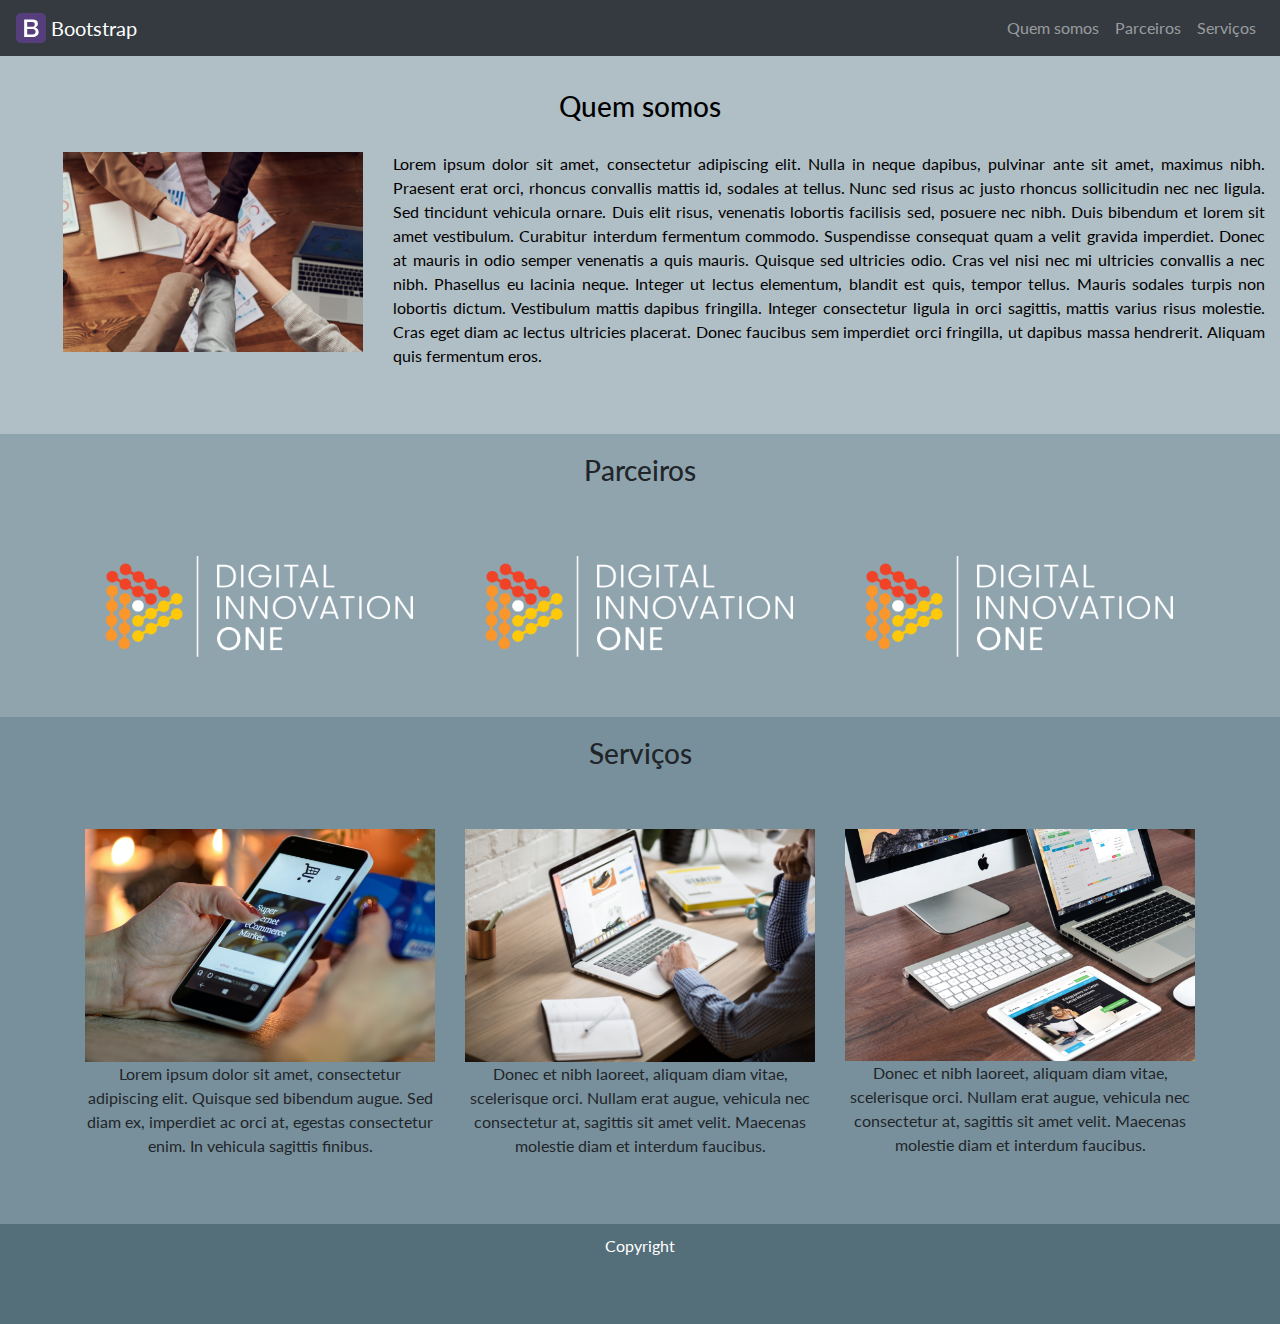
<file: index.html>
<!DOCTYPE html>
<html lang="pt-br">
  <head>
    <meta charset="UTF-8" />
    <meta http-equiv="X-UA-Compatible" content="IE=edge" />
    <meta name="viewport" content="width=device-width, initial-scale=1.0" />
    <link rel="stylesheet" type="text/css" href="bootstrap/css/bootstrap.min.css" />
    <link rel="stylesheet" type="text/css" href="css/style.css" />
    <title>Minha Página</title>
  </head>

  <body>
    <header>
      <nav class="navbar navbar-expand-md navbar-dark bg-dark fixed-top">
        <a class="navbar-brand" href="#">
          <img src="img/bootstrap-solid.svg" alt="Logo Bootstrap" width="30" height="30" class="d-inline-block align-top" />
          Bootstrap
        </a>
        <button class="navbar-toggler" type="button" data-toggle="collapse" data-target="#collapsibleNavbar">
          <span class="navbar-toggler-icon"></span>
        </button>

        <div class="collapse navbar-collapse" id="collapsibleNavbar">
          <ul class="navbar-nav ml-auto">
            <li class="nav-item">
              <a class="nav-link" href="#quemsomos">Quem somos</a>
            </li>
            <li class="nav-item">
              <a class="nav-link" href="#parceiros">Parceiros</a>
            </li>
            <li class="nav-item">
              <a class="nav-link" href="#servicos">Serviços</a>
            </li>
          </ul>
        </div>
      </nav>
    </header>

    <main>
      <section id="quemsomos">
        <div class="container-fluid quem-somos text-center margin">
          <h3 class="title">Quem somos</h3>
          <div class="row">
            <div class="col-sm-auto ml-5">
              <img src="img/time.jpg" alt="mãos" class="img-fluid float-left" width="300" />
            </div>
            <div class="col-sm text-justify">
              <p>
                Lorem ipsum dolor sit amet, consectetur adipiscing elit. Nulla
                in neque dapibus, pulvinar ante sit amet, maximus nibh. Praesent
                erat orci, rhoncus convallis mattis id, sodales at tellus. Nunc
                sed risus ac justo rhoncus sollicitudin nec nec ligula. Sed
                tincidunt vehicula ornare. Duis elit risus, venenatis lobortis
                facilisis sed, posuere nec nibh. Duis bibendum et lorem sit amet
                vestibulum. Curabitur interdum fermentum commodo. Suspendisse
                consequat quam a velit gravida imperdiet. Donec at mauris in
                odio semper venenatis a quis mauris. Quisque sed ultricies odio.
                Cras vel nisi nec mi ultricies convallis a nec nibh. Phasellus
                eu lacinia neque. Integer ut lectus elementum, blandit est quis,
                tempor tellus. Mauris sodales turpis non lobortis dictum.
                Vestibulum mattis dapibus fringilla. Integer consectetur ligula
                in orci sagittis, mattis varius risus molestie. Cras eget diam
                ac lectus ultricies placerat. Donec faucibus sem imperdiet orci
                fringilla, ut dapibus massa hendrerit. Aliquam quis fermentum
                eros.
              </p>
            </div>
          </div>
        </div>
      </section>

      <section id="parceiros">
        <div class="container-fluid text-center margin parceiros">
          <h3 class="margin" class="title">Parceiros</h3>
          <div class="container">
            <div class="row">
              <div class="col-lg-4">
                <img src="img/diologo.png" alt="Logo Digital Innovation" width="100%" />
              </div>
              <div class="col-lg-4">
                <img src="img/diologo.png" alt="Logo Digital Innovation" width="100%" />
              </div>
              <div class="col-lg-4">
                <img src="img/diologo.png" alt="Logo Digital Innovation" width="100%" />
              </div>
            </div>
          </div>
        </div>
      </section>

      <section id="servicos">
        <div class="container-fluid text-center margin servicos">
          <h3 class="margin" class="title">Serviços</h3>
          <div class="container">
            <div class="row">
              <div class="col-lg-4">
                <img src="img/app.jpg" alt="Mão segurando celular" width="100%" />
                <p>
                  Lorem ipsum dolor sit amet, consectetur adipiscing elit.
                  Quisque sed bibendum augue. Sed diam ex, imperdiet ac orci at,
                  egestas consectetur enim. In vehicula sagittis finibus.
                </p>
              </div>
              <div class="col-lg-4">
                <img src="img/site1.jpg" alt="Computador" width="100%" />
                <p>
                  Donec et nibh laoreet, aliquam diam vitae, scelerisque orci.
                  Nullam erat augue, vehicula nec consectetur at, sagittis sit
                  amet velit. Maecenas molestie diam et interdum faucibus.
                </p>
              </div>
              <div class="col-lg-4">
                <img src="img/site2.jpg" alt="computador" width="100%" />
                <p>
                  Donec et nibh laoreet, aliquam diam vitae, scelerisque orci.
                  Nullam erat augue, vehicula nec consectetur at, sagittis sit
                  amet velit. Maecenas molestie diam et interdum faucibus.
                </p>
              </div>
            </div>
          </div>
        </div>
      </section>

    </main>

    <footer class="container-fluid text-center bg-footer margin">
      <p>Copyright</p>
    </footer>

    <script src="js/jquery-3.5.1.min.js"></script>
    <script src="js/bootstrap.bundle.min.js"></script>
  </body>
</html>
</file>
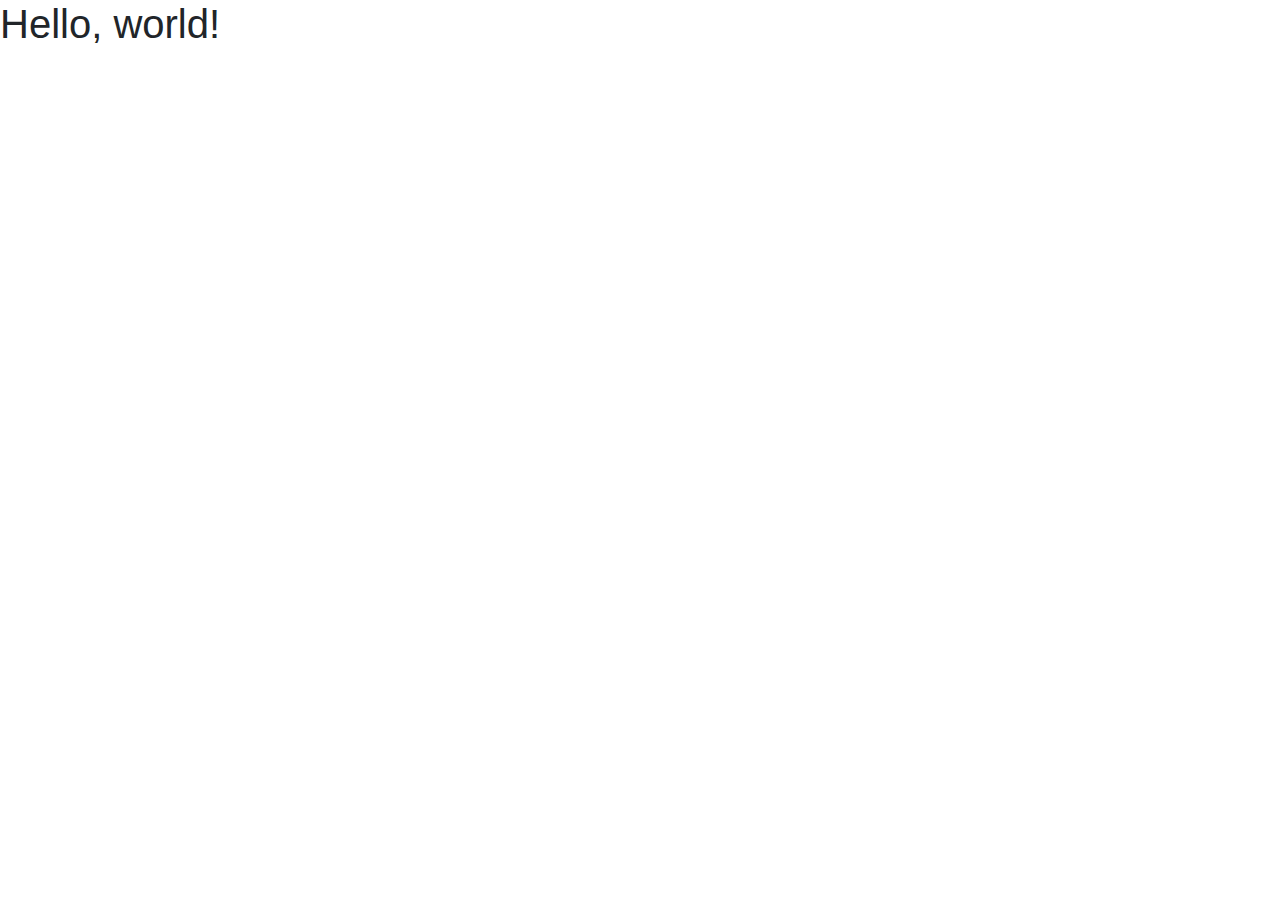
<file: bootstrap/index.html>
<!doctype html>
<html lang="pt-br">
  <head>
    <!-- Required meta tags -->
    <meta charset="utf-8">
    <meta name="viewport" content="width=device-width, initial-scale=1, shrink-to-fit=no">

    <!-- Bootstrap CSS -->
    <link rel="stylesheet" href="css/bootstrap.min.css">

    <title>Hello, world!</title>
  </head>
  <body>
    <h1>Hello, world!</h1>

    <script src="js/jquery-3.5.1.min.js"></script>
    <script src="js/bootstrap.bundle.min.js"></script>
  </body>
</html>
</file>
<file: css/style.css>
@import url('https://fonts.googleapis.com/css2?family=Lato:wght@400;700&display=swap');

body{
    font-family: Lato, sans-serif;
}

.margin {
    padding-bottom: 50px;
    padding-top: 10px;
}

.quem-somos{
    background-color: #B0BEC5;
    color: black;
    padding-top: 70px;
}

.quem-somos h3{
    padding: 20px;
}

.parceiros{
    background-color: #90A4AE;
}

.servicos{
    background-color: #78909C;
}

.bg-footer{
    background-color: #546E7A;
    color: white;
}
</file>
